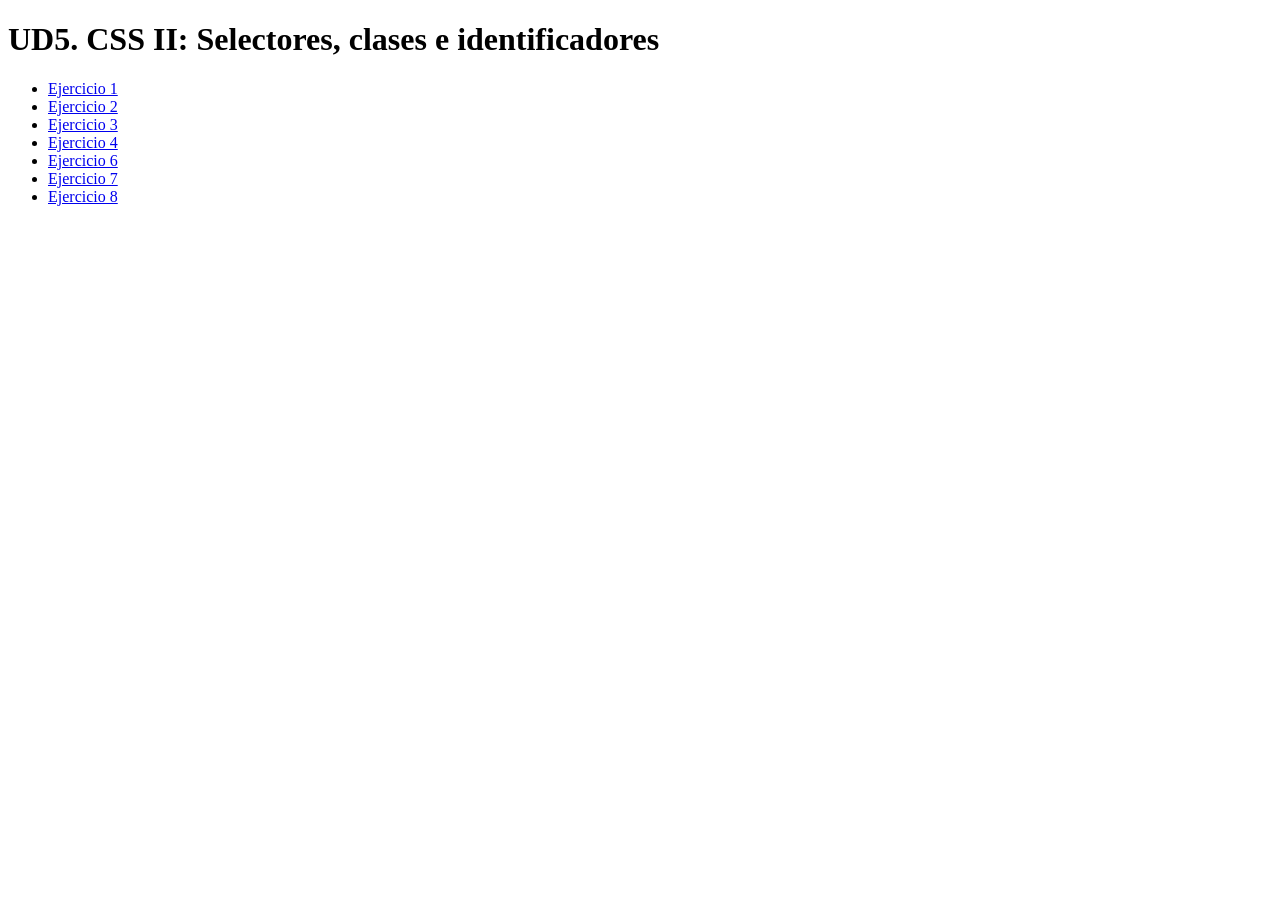
<file: index.html>
<!DOCTYPE html>
<html lang="es">
<head>
    <meta charset="UTF-8">
    <meta name="viewport" content="width=device-width, initial-scale=1.0">
    <title>UD5. CSS II - Ejercicios resueltos</title>
</head>
<body>
    <h1>UD5. CSS II: Selectores, clases e identificadores</h1>
    <ul>
        <li><a href="ej1/ej1.html">Ejercicio 1</a></li>
        <li><a href="ej2/ej2.html">Ejercicio 2</a></li>
        <li><a href="ej3/ej3.html">Ejercicio 3</a></li>
        <li><a href="ej4/ej4.html">Ejercicio 4</a></li>
        <li><a href="ej6/ej6.html">Ejercicio 6</a></li>
        <li><a href="ej7/ej7.html">Ejercicio 7</a></li>
        <li><a href="ej8/ej8.html">Ejercicio 8</a></li>
    </ul>

</body>
</html>
</file>
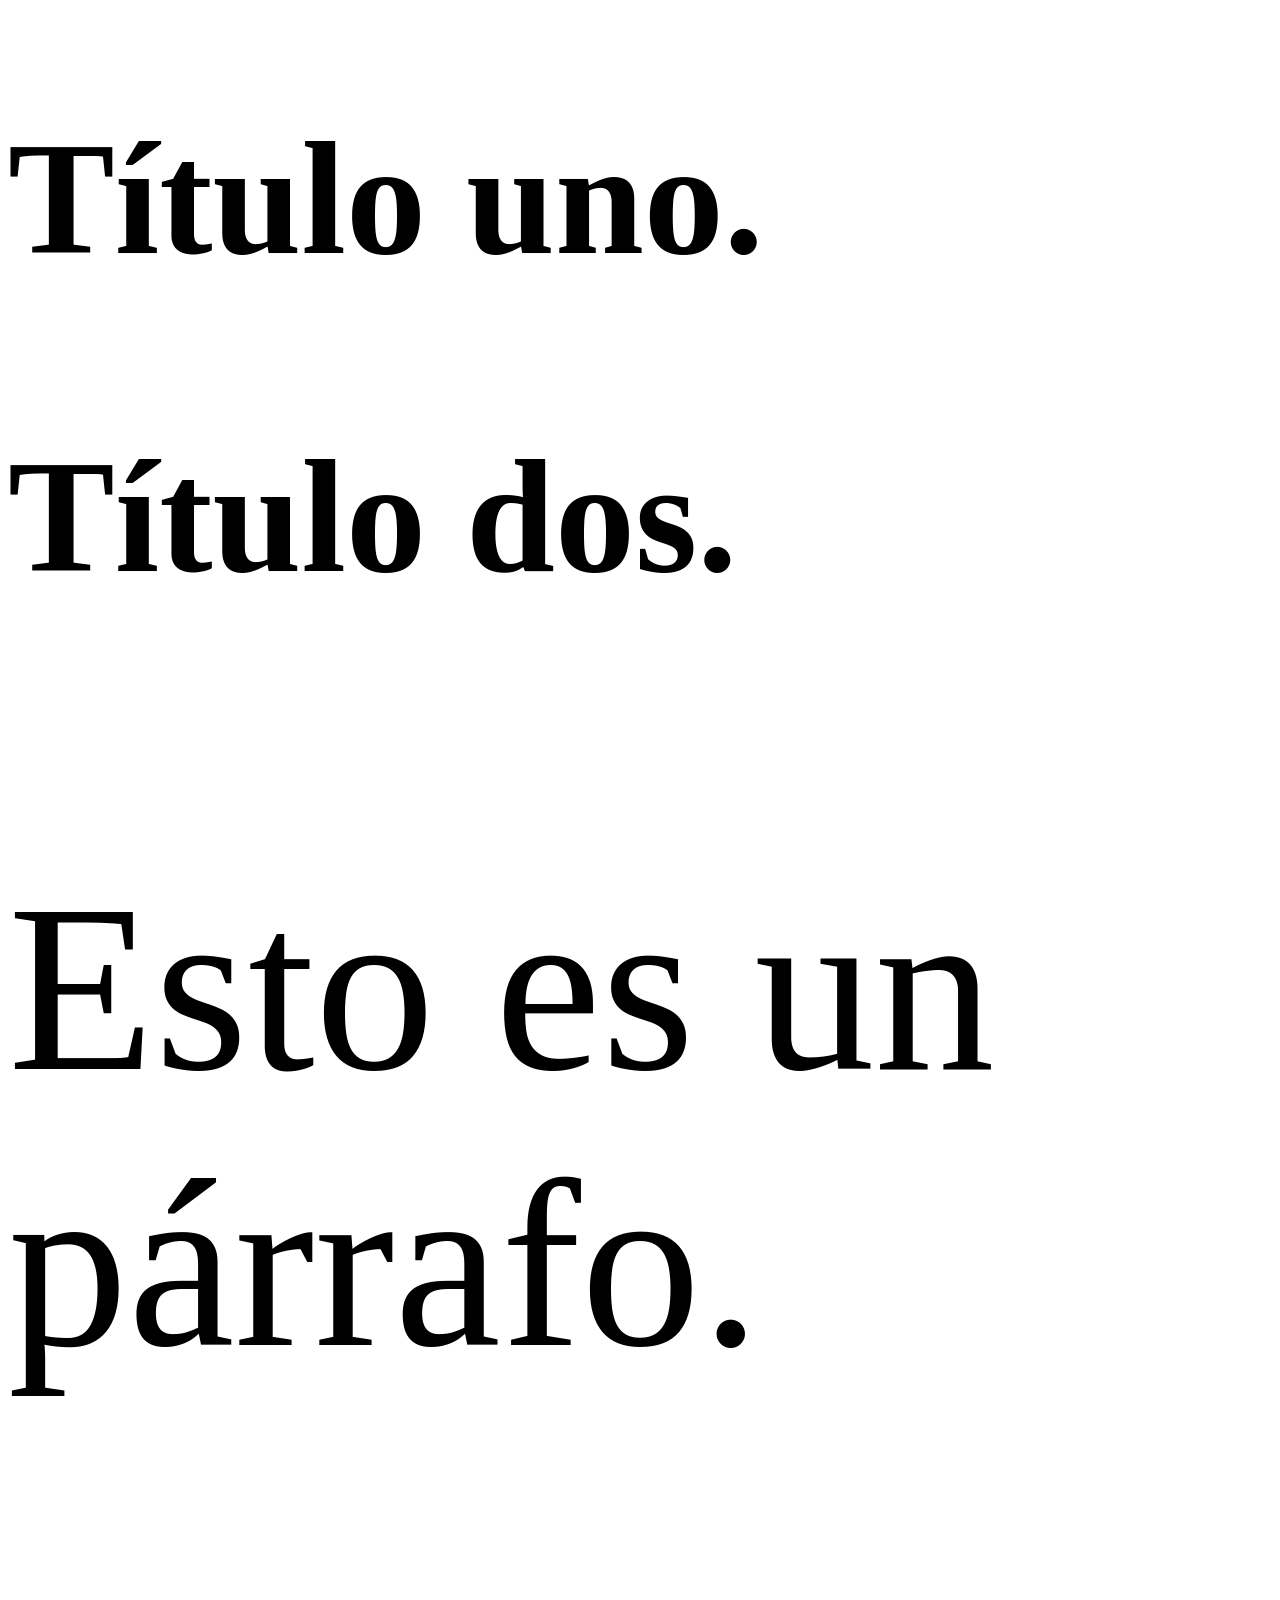
<file: ej1/ej1.html>
<!DOCTYPE html>
<html lang="es">
<head>
    <meta charset="UTF-8">
    <meta name="viewport" content="width=device-width, initial-scale=1.0">
    <title>Ejercicio 1: Selector encadenado con particularidades</title>
    <link rel="stylesheet" type="text/css" href="estilos1.css">
</head>
<body>
    <h1>Título uno.</h1>
    <h2>Título dos.</h2>
    <p>Esto es un párrafo.</p>
</body>
</html>
</file>
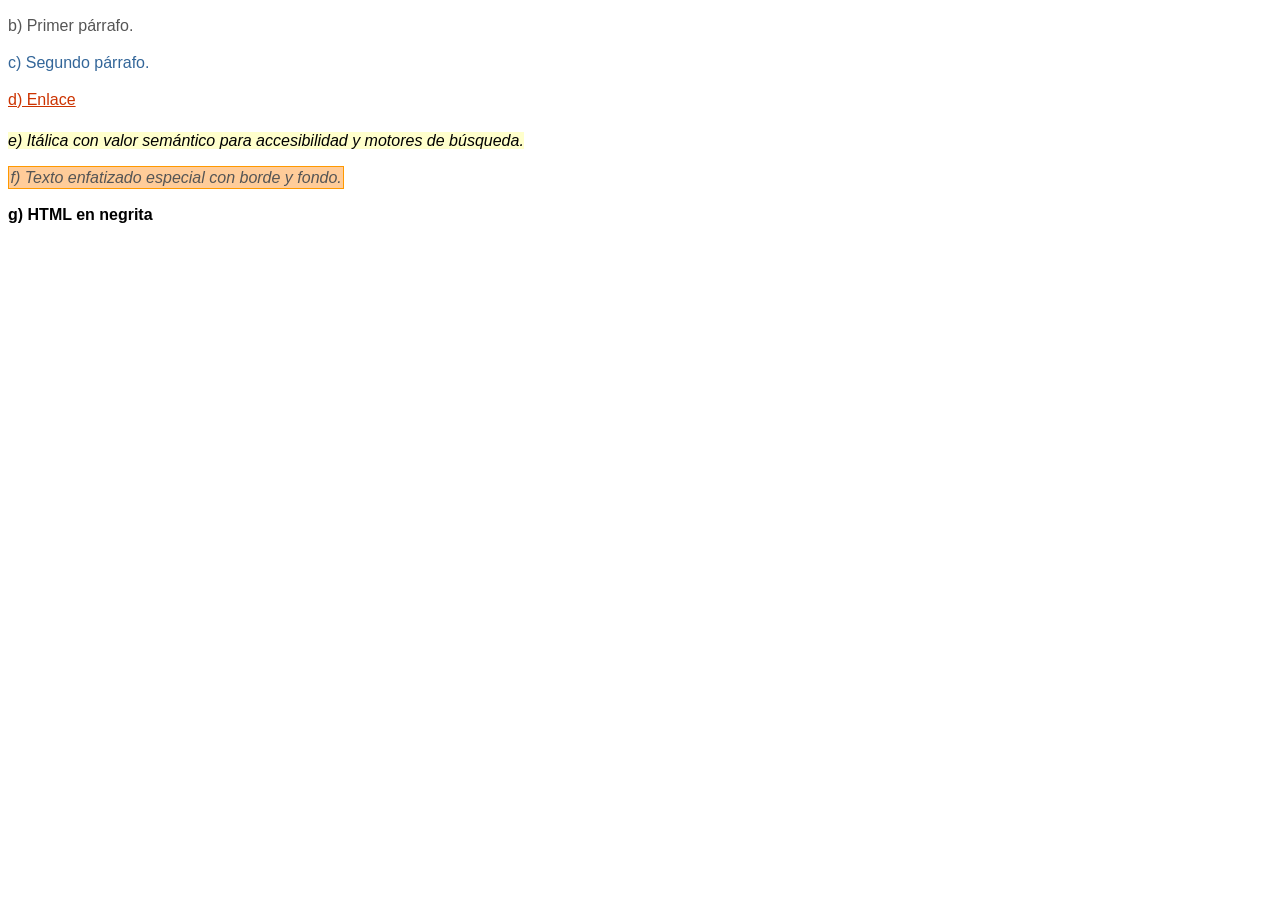
<file: ej2/ej2.html>
<!DOCTYPE html>
<html lang="es">
<head>
    <meta charset="UTF-8">
    <meta name="viewport" content="width=device-width, initial-scale=1.0">
    <title>Ejercicio 2: Aplicación de selectores</title>
    <link rel="stylesheet" type="text/css" href="estilos2.css">
</head>
<body>
    <!-- b) -->
    <p>b) Primer párrafo.</p>

    <!-- c) -->
    <div id="primero">
        <p>c) Segundo párrafo.</p>
    </div>

    <!-- d) -->
    <a href="https://www.google.com/">d) Enlace</a>

    <!-- e) -->
    <br><br>
    <div id="segundo">
        <em>e) Itálica con valor semántico para accesibilidad y motores de búsqueda.</em>
    </div>

    <!-- f) -->
     <p><em class="especial">f) Texto enfatizado especial con borde y fondo.</em></p>

    <!-- g) -->
    <div class="normal">
        <span>g) HTML en negrita</span>
    </div>
</body>
</html>
</file>
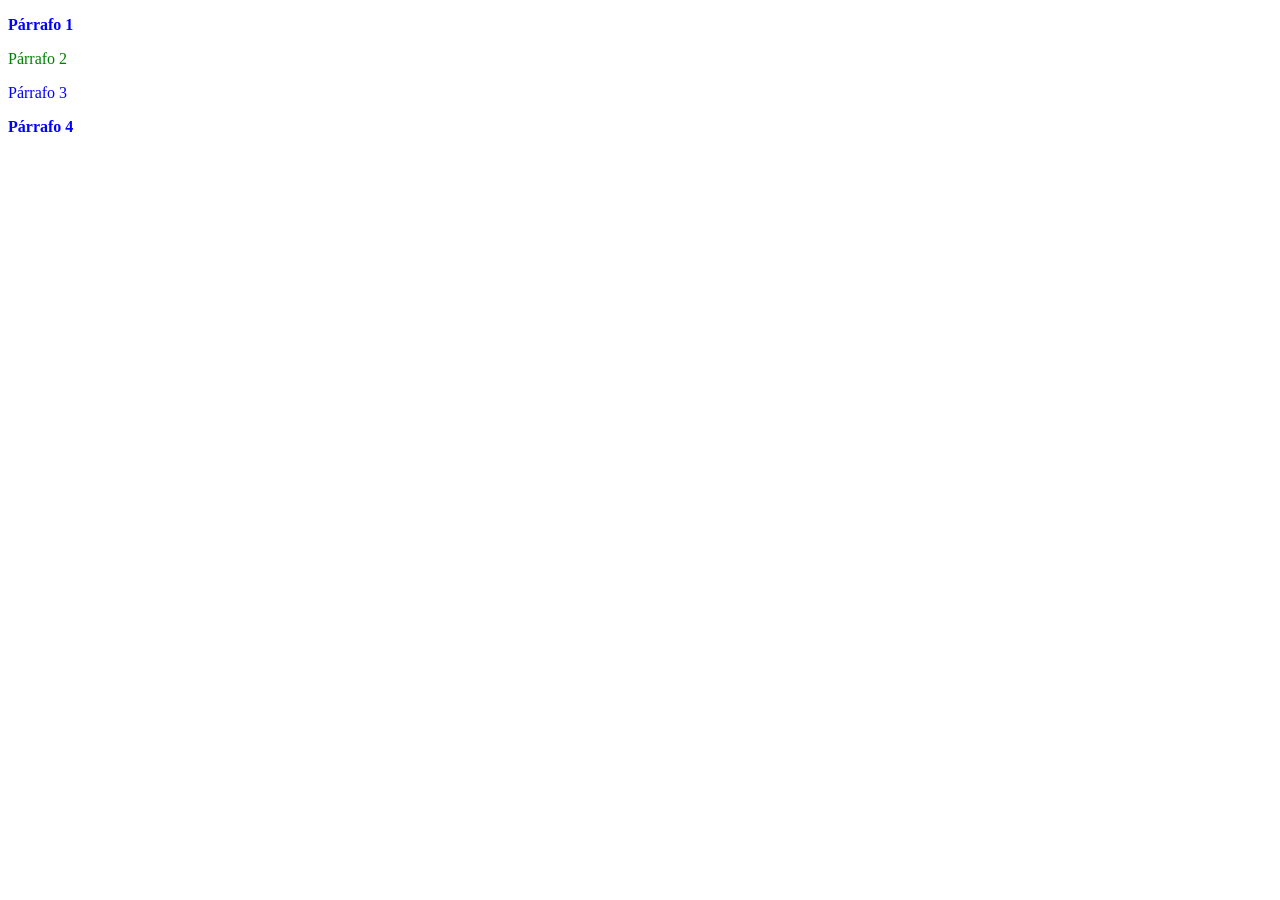
<file: ej3/ej3.html>
<!DOCTYPE html>
<html lang="es">
<head>
    <meta charset="UTF-8">
    <meta name="viewport" content="width=device-width, initial-scale=1.0">
    <title>Ejercicio 3:</title>
    <link rel="stylesheet" type="text/css" href="estilos3.css">
</head>
<body>
    <p id="p1">Párrafo 1</p>
    <p id="p2">Párrafo 2</p>
    <p id="p3">Párrafo 3</p>
    <p id="p4">Párrafo 4</p>
</body>
</html>
</file>
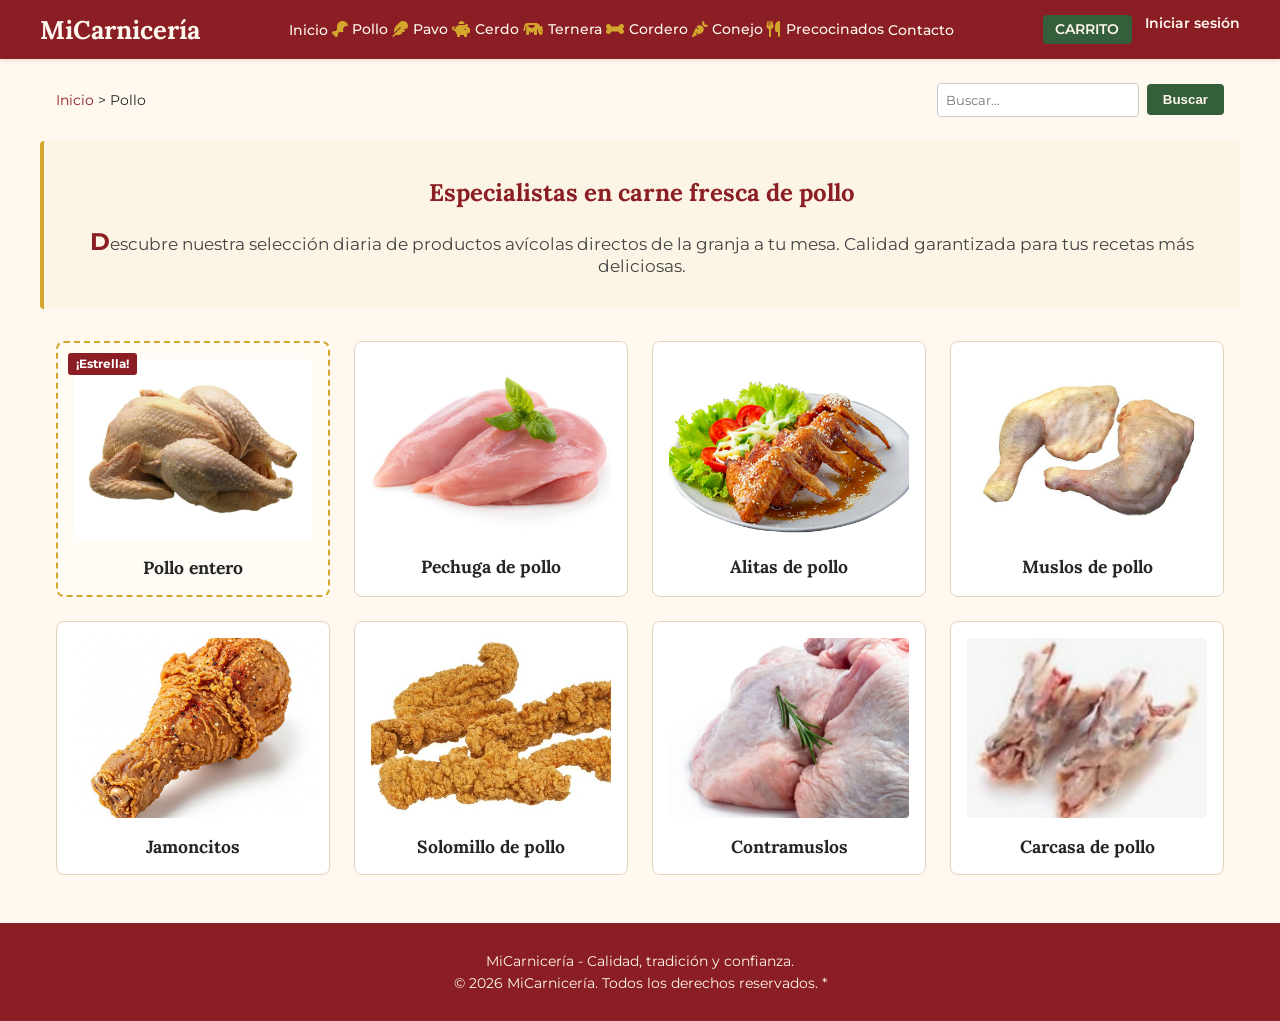
<file: ej4/ej4.html>
<!DOCTYPE html>
<html lang="es">

<head>
    <meta charset="UTF-8">
    <meta name="viewport" content="width=device-width, initial-scale=1.0">
    <title>Ejercicio 4 - MiCarnicería</title>
    
    <!-- Tipografías de Google Fonts: Montserrat y Lora -->
    <link rel="preconnect" href="https://fonts.googleapis.com">
    <link rel="preconnect" href="https://fonts.gstatic.com" crossorigin>
    <link href="https://fonts.googleapis.com/css2?family=Lora:wght@500;600;700&family=Montserrat:wght@400;500;600;700&display=swap" rel="stylesheet">

    <!-- Añade Font Awesome -->
    <link rel="stylesheet" href="https://cdnjs.cloudflare.com/ajax/libs/font-awesome/6.4.0/css/all.min.css">

    <!-- Enlace a la hoja de estilos externa -->
    <link rel="stylesheet" href="estilos4.css">
</head>

<body>

    <!-- Cabecera y menú de navegación -->
    <header>
        <div class="header-container">
            <div class="logo">
                <h1>MiCarnicería</h1>
            </div>

            <nav class="header-nav" aria-label="Navegación principal">
                <a href="index.html">Inicio</a>
                
                <a href="pollo.html" title="Pollo">
                    <i class="fa-solid fa-drumstick-bite" aria-hidden="true"></i> Pollo
                </a>

                <a href="pavo.html" title="Pavo">
                    <i class="fa-solid fa-feather" aria-hidden="true"></i> Pavo
                </a>

                <a href="cerdo.html" title="Cerdo">
                    <i class="fa-solid fa-piggy-bank" aria-hidden="true"></i> Cerdo
                </a>

                <a href="ternera.html" title="Ternera">
                    <i class="fa-solid alt fa-cow" aria-hidden="true"></i> Ternera
                </a>

                <a href="cordero.html" title="Cordero">
                    <i class="fa-solid fa-bone" aria-hidden="true"></i> Cordero
                </a>

                <a href="conejo.html" title="Conejo">
                    <i class="fa-solid fa-carrot" aria-hidden="true"></i> Conejo
                </a>

                <a href="precocinados.html" title="Precocinados">
                    <i class="fa-solid fa-utensils" aria-hidden="true"></i> Precocinados
                </a>

                <a href="contacto.html">Contacto</a>
            </nav>

            <div class="user-actions">
                <!-- Usamos una clase aquí para practicar selectores de clase -->
                <a href="carrito.html" class="btn-carrito">CARRITO</a>
                <a href="login.html">Iniciar sesión</a>
            </div>
        </div>
    </header>

    <!-- Contenido principal -->
    <main>

        <!-- Ruta de navegación y buscador -->
        <section class="utility-bar">
            <nav class="breadcrumbs" aria-label="Ruta de navegación">
                <a href="index.html">Inicio</a> > <span>Pollo</span>
            </nav>

            <form action="pollo.html" method="get" role="search">
                <input type="search" id="buscar" name="buscar" placeholder="Buscar...">
                <button type="submit">Buscar</button>
            </form>
        </section>

        <!-- Sección de bienvenida con ID único para practicar Identificadores -->
        <section id="seccion-bienvenida" class="intro-seccion">
            <h2>Especialistas en carne fresca de pollo</h2>
            <p>Descubre nuestra selección diaria de productos avícolas directos de la granja a tu mesa. Calidad garantizada para tus recetas más deliciosas.</p>
        </section>

        <!-- Galería de productos -->
        <section class="catalog-container" aria-label="Catálogo de productos de pollo">
            <div class="product-grid">

                <!-- Producto destacado usando Clase e ID combinados o clases de oferta -->
                <article class="product-card item-destacado" id="producto-estrella">
                    <a href="producto1.html">
                        <img src="imagenes/pollo1.jpg" alt="Pollo entero fresco">
                    </a>
                    <h3>Pollo entero</h3>
                </article>

                <article class="product-card">
                    <a href="producto2.html">
                        <img src="imagenes/pollo2.jpg" alt="Pechuga de pollo limpia">
                    </a>
                    <h3>Pechuga de pollo</h3>
                </article>

                <article class="product-card">
                    <a href="producto3.html">
                        <img src="imagenes/pollo3.jpg" alt="Alitas de pollo frescas">
                    </a>
                    <h3>Alitas de pollo</h3>
                </article>

                <article class="product-card">
                    <a href="producto4.html">
                        <img src="imagenes/pollo4.jpg" alt="Muslos de pollo frescos">
                    </a>
                    <h3>Muslos de pollo</h3>
                </article>

                <article class="product-card">
                    <a href="producto5.html">
                        <img src="imagenes/pollo5.jpg" alt="Jamoncitos de pollo">
                    </a>
                    <h3>Jamoncitos</h3>
                </article>

                <article class="product-card">
                    <a href="producto6.html">
                        <img src="imagenes/pollo6.jpg" alt="Solomillo de pollo jugoso">
                    </a>
                    <h3>Solomillo de pollo</h3>
                </article>

                <article class="product-card">
                    <a href="producto7.html">
                        <img src="imagenes/pollo7.jpg" alt="Contramuslos de pollo">
                    </a>
                    <h3>Contramuslos</h3>
                </article>

                <article class="product-card">
                    <a href="producto8.html">
                        <img src="imagenes/pollo8.jpg" alt="Carcasa de pollo para caldo">
                    </a>
                    <h3>Carcasa de pollo</h3>
                </article>

            </div>
        </section>

    </main>

    <!-- Pie de página -->
    <footer>
        <p>MiCarnicería - Calidad, tradición y confianza.</p>
        <p>© 2026 MiCarnicería. Todos los derechos reservados.</p>
    </footer>

</body>
</html>
</file>
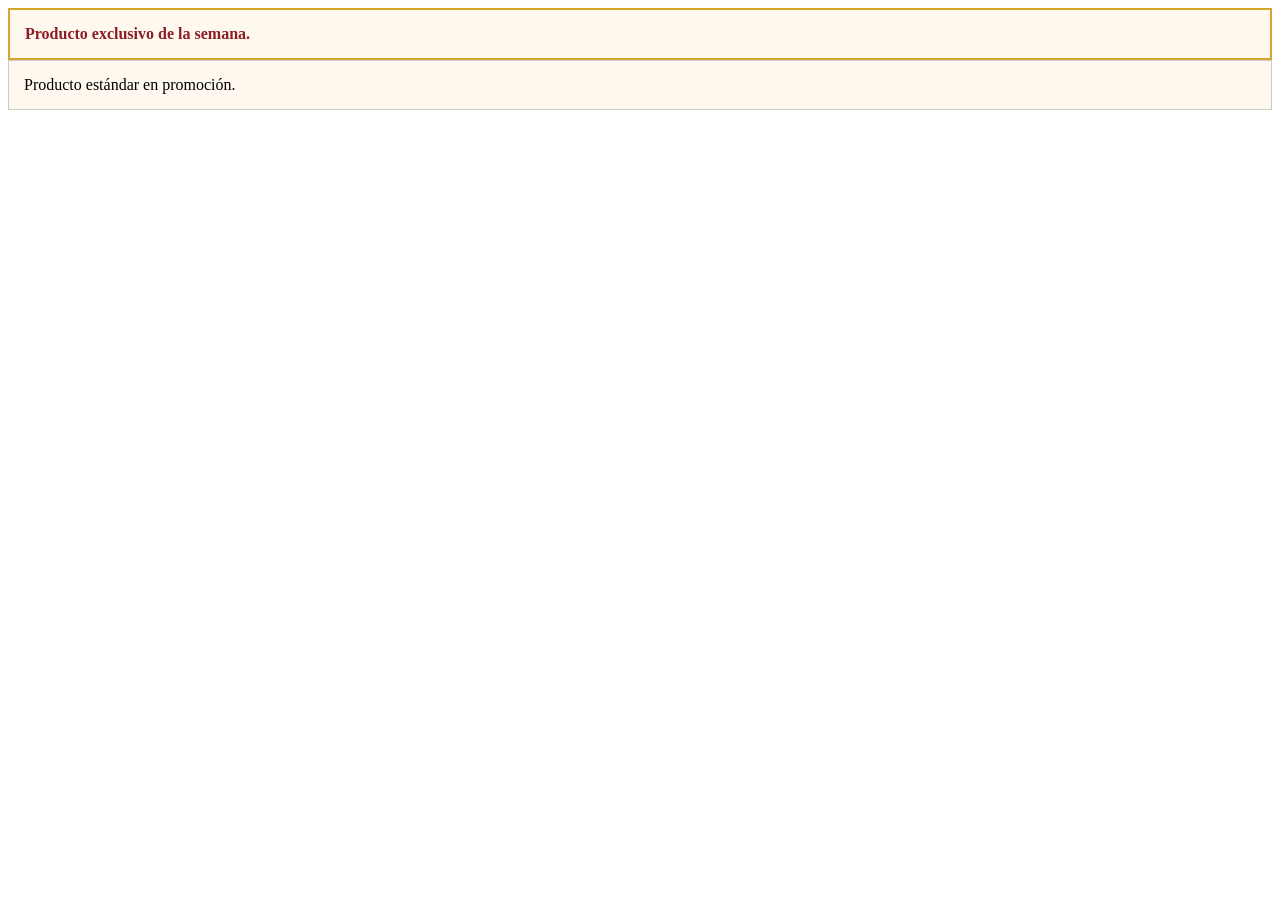
<file: ej6/ej6.html>
<!DOCTYPE html>
<html lang="es">
<head>
    <meta charset="UTF-8">
    <meta name="viewport" content="width=device-width, initial-scale=1.0">
    <title>Ejercicio 6: Identificadores y clases</title>
    <link rel="stylesheet" type="text/css" href="estilos6.css">
</head>
<body>
    <div id="destacado" class="caja-oferta">
        Producto exclusivo de la semana.
    </div>

    <div class="caja-oferta">
        Producto estándar en promoción.
    </div>
</body>
</html>
</file>
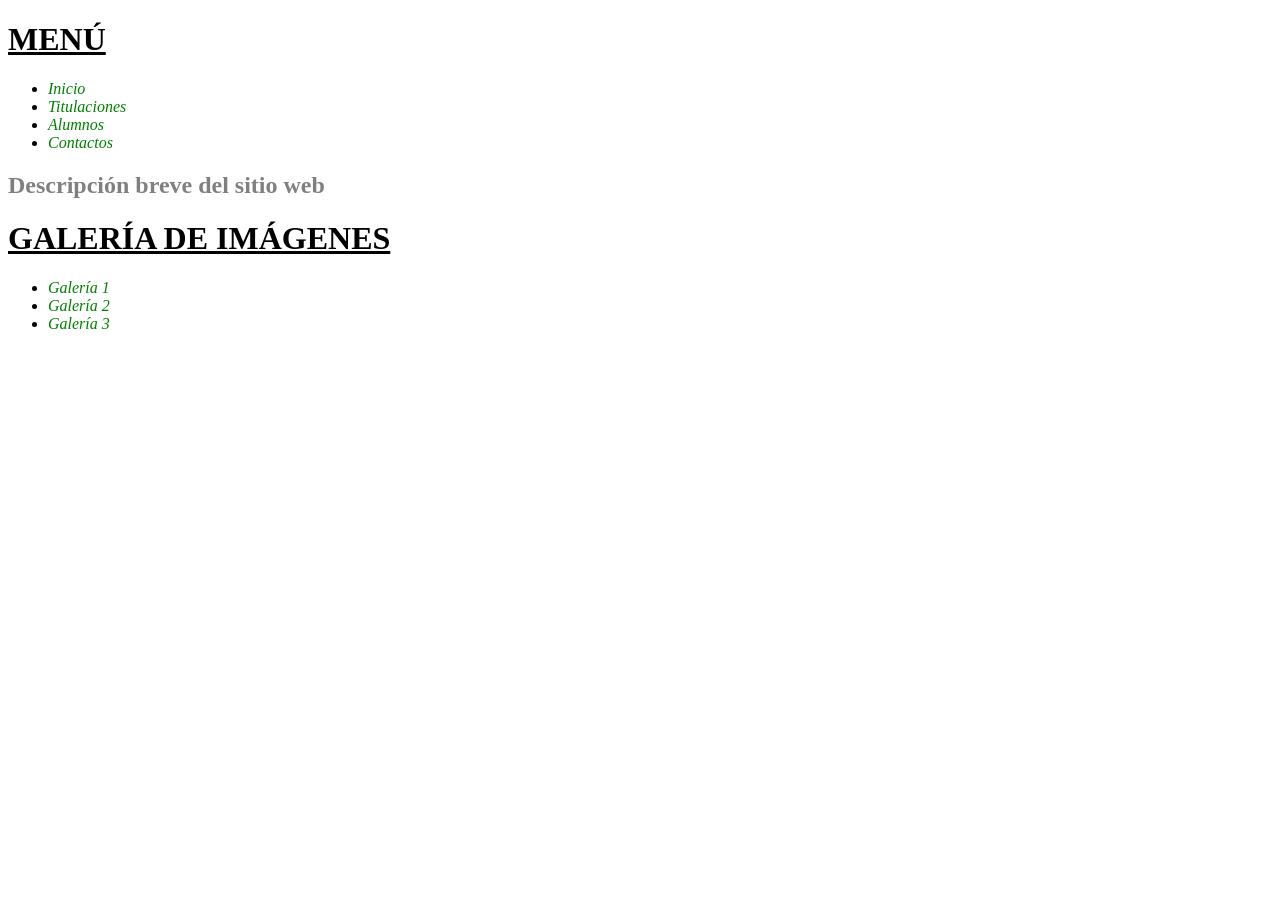
<file: ej7/ej7.html>
<!DOCTYPE html>
<html lang="es">
<head>
    <meta charset="UTF-8">
    <meta name="viewport" content="width=device-width, initial-scale=1.0">
    <title>Ejercicio 7:</title>
    <link rel="stylesheet" type="text/css" href="estilos7.css">
</head>
<body>
    <h1 class="titulo-impar">MENÚ</h1>
    <ul>
        <li><a href="#p1" id="p1">Inicio</a></li>
        <li><a href="#p2" id="p2">Titulaciones</a></li>
        <li><a href="#p3" id="p3">Alumnos</a></li>
        <li><a href="#p4" id="p4">Contactos</a></li>
    </ul>

    <h2 class="titulo-par">Descripción breve del sitio web</h2>

    <h1 class="titulo-impar">GALERÍA DE IMÁGENES</h1>
    <ul>
        <li><a href="#g1" id="g1">Galería 1</a></li>
        <li><a href="#g2" id="g2">Galería 2</a></li>
        <li><a href="#g3" id="g3">Galería 3</a></li>
    </ul>
</body>
</html>
</file>
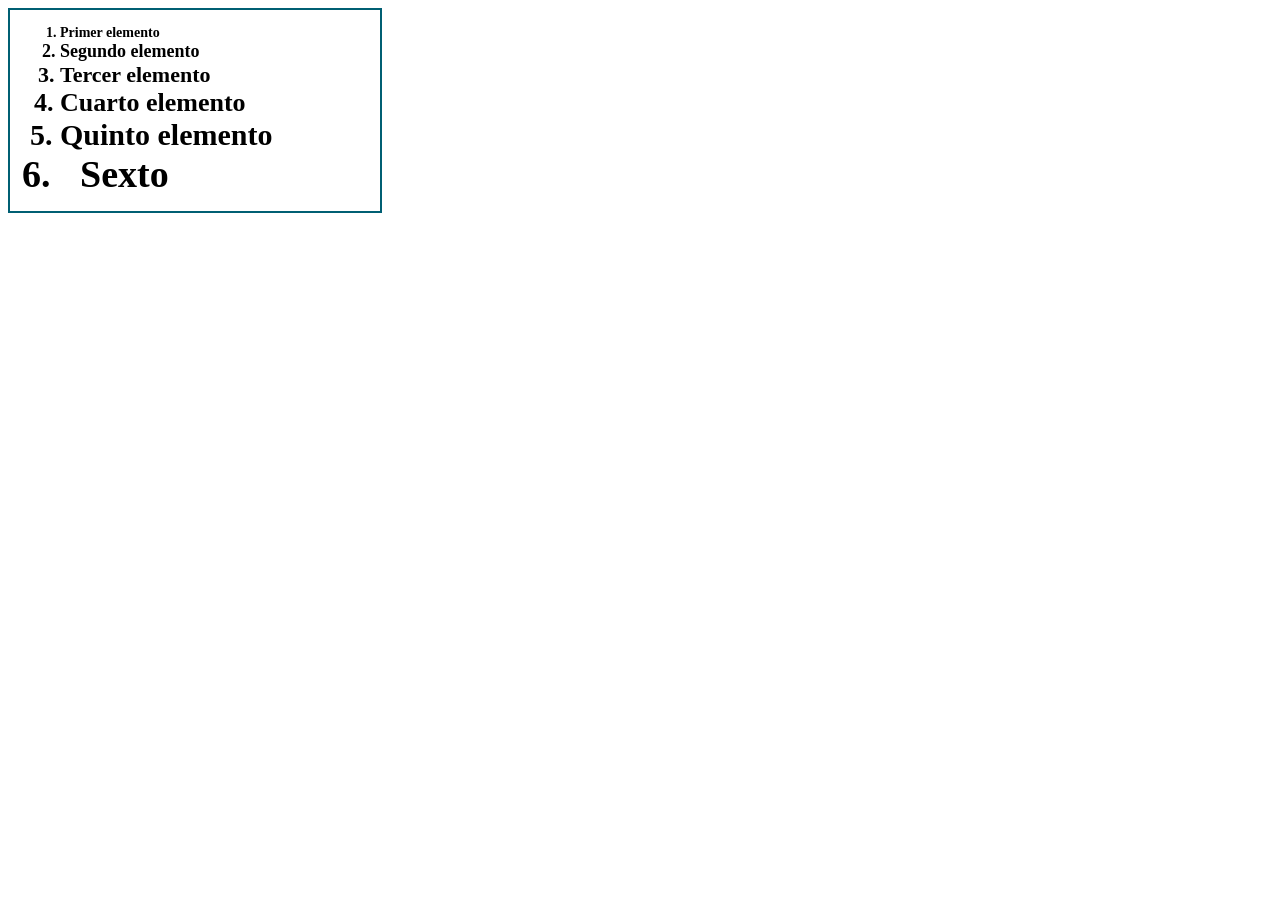
<file: ej8/ej8.html>
<!DOCTYPE html>
<html lang="es">
<head>
    <meta charset="UTF-8">
    <meta name="viewport" content="width=device-width, initial-scale=1.0">
    <title>Ejercicio 8:</title>
    <link rel="stylesheet" type="text/css" href="estilos8.css">
</head>
<body>
    <div class="container">
        <ol>
            <li>Primer elemento</li>
            <li>Segundo elemento</li>
            <li>Tercer elemento</li>
            <li>Cuarto elemento</li>
            <li>Quinto elemento</li>
            <li class="sexto">Sexto</li>
        </ol>
    </div>
</body>
</html>
</file>
<file: ej1/estilos1.css>
h1, h2, p {
    color: black;
}

h1, h2 {
    font-size: 10em;
}

p {
    font-size: 15em;
}
</file>
<file: ej2/estilos2.css>
/* Apartado a)*/
body {
    font: 1em/1.3 Arial, Helvetica, sans-serif;
}

/* Apartado b)*/
p {
    color: #555;
}

/* Apartado c)*/
#primero p {
    color: #336699;
}

/* Apartado d)*/
a {
    color: #CC3300;
}

/* Apartado e)*/
#segundo em {
    background: #FFFFCC;
}

/* Apartado f)*/
em.especial {
    background: #FFCC99;
    border: 1px solid #FF9900;
    padding: .1em;
}

/* Apartado g)*/
.normal span {
    font-weight: bold;
}
</file>
<file: ej3/estilos3.css>
p#p1, p#p3, p#p4 {
    color: blue;
}

p#p2 {
    color: green;
}

p#p1, p#p4 {
    font-weight: bold;
}
</file>
<file: ej4/estilos4.css>
/* ==========================================================================
   1. VARIABLES Y ESTILOS BASE
   ========================================================================== */
:root {
    --color-primary: #8B1E24;     /* Rojo oscuro */
    --color-secondary: #355E3B;   /* Verde oscuro */
    --color-accent: #D4A72C;      /* Dorado */
    --color-bg: #FFF8EE;          /* Crema */
    --color-text: #252525;        /* Gris oscuro */
    --max-width: 1200px;
}

/* Selector universal (*) */
* {
    box-sizing: border-box;
}

body {
    font-family: 'Montserrat', sans-serif;
    margin: 0;
    padding: 0;
    background-color: var(--color-bg);
    color: var(--color-text);
}

/* Selector de etiqueta */
h1, h2, h3 {
    font-family: 'Lora', serif;
    color: var(--color-primary);
}

/* ==========================================================================
   2. CABECERA Y NAVEGACIÓN (Selectores Descendientes y Pseudoclases)
   ========================================================================== */
header {
    background-color: var(--color-primary);
    color: #FFF8EE;
    padding: 0.8rem 1.5rem;
    box-shadow: 0 2px 4px rgba(0, 0, 0, 0.1);
}

.header-container {
    max-width: var(--max-width);
    margin: 0 auto;
    display: flex;
    justify-content: space-between;
    align-items: center;
    gap: 1rem;
}

.logo h1 {
    margin: 0;
    font-size: 1.6rem;
    color: #FFF8EE;
    white-space: nowrap;
}

/* Selector Descendiente: Aplica a los enlaces dentro de .header-nav */
.header-nav a {
    display: inline-flex;
    align-items: center;
    gap: 0.3rem;
    text-decoration: none;
    color: #FFF8EE;
    font-weight: 500;
    font-size: 0.9rem;
    transition: color 0.2s ease;
    white-space: nowrap;
}

/* Pseudoclase a:hover y a:visited */
.header-nav a:hover {
    color: var(--color-accent);
}

.header-nav a:visited {
    color: #fce29d; /* Color especial para enlaces visitados del menú */
}

.header-nav a i {
    font-size: 1rem;
    color: var(--color-accent);
}

/* Selector de Clase (.user-actions) */
.user-actions {
    display: flex;
    gap: 0.8rem;
    white-space: nowrap;
}

.user-actions a {
    text-decoration: none;
    color: #FFF8EE;
    font-weight: 600;
    font-size: 0.85rem;
    transition: color 0.2s ease;
}

/* Selector de Clase específico combinando etiqueta y clase */
a.btn-carrito {
    background-color: var(--color-secondary);
    padding: 0.4rem 0.8rem;
    border-radius: 4px;
}

/* ==========================================================================
   3. IDENTIFICADORES Y CLASES DE CONTENIDO (Tema 3 del temario)
   ========================================================================== */

/* Identificador (ID): Selector único #seccion-bienvenida */
#seccion-bienvenida {
    max-width: var(--max-width);
    margin: 1.5rem auto;
    padding: 1rem;
    text-align: center;
    background-color: #fcf4e4;
    border-left: 4px solid var(--color-accent);
    border-radius: 4px;
}

/* Identificador dependiente (Aplica sólo a párrafos dentro del ID) */
#seccion-bienvenida p {
    font-size: 1.05rem;
    color: #444;
}

/* Pseudoelemento ::first-letter aplicado al párrafo de bienvenida */
#seccion-bienvenida p::first-letter {
    font-size: 1.5rem;
    font-weight: bold;
    color: var(--color-primary);
}

/* ==========================================================================
   4. BARRA DE UTILIDADES (BREADCRUMBS Y BUSCADOR)
   ========================================================================== */
.utility-bar {
    max-width: var(--max-width);
    margin: 1.5rem auto;
    padding: 0 1rem;
    display: flex;
    justify-content: space-between;
    align-items: center;
    flex-wrap: wrap;
    gap: 1rem;
}

.breadcrumbs {
    font-size: 0.9rem;
}

.breadcrumbs a {
    color: var(--color-primary);
    text-decoration: none;
}

.breadcrumbs a:hover {
    text-decoration: underline;
}

form[role="search"] {
    display: flex;
    gap: 0.5rem;
    align-items: center;
}

form[role="search"] input[type="search"] {
    padding: 0.5rem;
    border: 1px solid #ccc;
    border-radius: 4px;
    font-family: 'Montserrat', sans-serif;
}

form[role="search"] button[type="submit"] {
    background-color: var(--color-secondary);
    color: #FFF8EE;
    border: none;
    padding: 0.5rem 1rem;
    border-radius: 4px;
    font-weight: 600;
    cursor: pointer;
    transition: background-color 0.2s ease;
}

/* Pseudoclase :focus para accesibilidad en el input de búsqueda */
form[role="search"] input[type="search"]:focus {
    outline: 2px solid var(--color-accent);
    border-color: transparent;
}

/* ==========================================================================
   5. CATÁLOGO Y PSEUDOCLASES DE POSICIÓN (:first-child)
   ========================================================================== */
.catalog-container {
    max-width: var(--max-width);
    margin: 2rem auto;
    padding: 0 1rem;
}

.product-grid {
    display: grid;
    grid-template-columns: repeat(auto-fill, minmax(220px, 1fr));
    gap: 1.5rem;
}

.product-card {
    background-color: #ffffff;
    border: 1px solid #e2d4be;
    border-radius: 8px;
    overflow: hidden;
    text-align: center;
    padding: 1rem;
    position: relative; 
    transition: transform 0.2s ease, box-shadow 0.2s ease, border-color 0.2s ease;
}

/* Pseudoclase de posición: :first-child (La primera tarjeta del catálogo) */
.product-grid .product-card:first-child {
    background-color: #fffcf5;
    border: 2px dashed var(--color-accent);
}

/* Pseudoelemento ::before para añadir una etiqueta visual de "Destacado" al primer elemento */
.product-grid .product-card:first-child::before {
    content: "¡Estrella!";
    position: absolute;
    top: 10px;
    left: 10px;
    background-color: var(--color-primary);
    color: white;
    font-size: 0.75rem;
    padding: 0.2rem 0.5rem;
    border-radius: 3px;
    font-weight: bold;
}

.product-card:hover {
    transform: translateY(-4px);
    box-shadow: 0 4px 12px rgba(139, 30, 36, 0.15);
    border-color: var(--color-accent);
}

.product-card img {
    width: 100%;
    height: 180px;
    object-fit: cover;
    border-radius: 4px;
}

.product-card h3 {
    margin: 0.8rem 0 0 0;
    font-size: 1.1rem;
    color: var(--color-text);
    transition: color 0.2s ease;
}

.product-card:hover h3 {
    color: var(--color-primary);
}

/* ==========================================================================
   6. PIE DE PÁGINA Y PSEUDOELEMENTOS DE TEXTO (::after)
   ========================================================================== */
footer {
    background-color: var(--color-primary);
    color: #FFF8EE;
    margin-top: 3rem;
    padding: 1.5rem 1rem;
    text-align: center;
    font-size: 0.9rem;
}

footer p {
    margin: 0.3rem 0;
}

/* Pseudoelemento ::after para añadir un asterisco o texto automático al final del footer */
footer p:last-child::after {
    content: " *";
}
</file>
<file: ej6/estilos6.css>
/* Uso de la CLASE: Se aplica a todas las cajas de oferta (fondo crema) */
.caja-oferta {
    padding: 15px;
    background-color: #FFF8EE;
    border: 1px solid #ccc;
}

/* Uso del IDENTIFICADOR: Solo se aplica al elemento único con id="destacado" */
#destacado {
    font-weight: bold;
    color: #8B1E24;
}

/* COMBINACIÓN de clase e identificador: 
   Aplica solo al elemento que posea AMBAS características */
div.caja-oferta#destacado {
    border: 2px solid #D4A72C; /* Borde dorado exclusivo para el destacado */
}
</file>
<file: ej7/estilos7.css>
/* a) Enlaces por defecto y sin visitar (verde y sin subrayar) 
   Usamos a:link y a de forma combinada para forzar el color verde inicial 
   en cualquier enlace que no haya sido marcado como visitado. */
a {
    color: green;
    text-decoration: none;
    font-weight: normal;
}

/* c) Cuando se haya visitado, aparecerán en negrita y de color negro */
a:target, a:visited {
    color: black;
    font-weight: bold;
}

/* b) Al pasar el ratón sobre los enlaces, deben aparecer de color rojo y subrayados */
a:hover {
    color: red;
    text-decoration: underline;
}

/* d) Elementos de tipo listado siempre aparecerán en cursiva */
li {
    font-style: italic;
}

/* e) Estilos para títulos impares y pares mediante clases */
.titulo-impar {
    color: black;
    text-decoration: underline;
}

.titulo-par {
    color: gray;
    text-decoration: none;
}
</file>
<file: ej8/estilos8.css>
body {
  font-family: "Times New Roman", Times, serif;
  font-weight: bold;
}

/* Contenedor principal con el borde azul */
.container {
  border: 2px solid #005f73;
  padding: 15px 25px;
  width: 320px;
  background-color: #ffffff;
}

ol {
  margin: 0;
  padding-left: 25px;
}

/* Tamaño progresivo para cada elemento */
li:nth-child(1) {
  font-size: 14px;
}

li:nth-child(2) {
  font-size: 18px;
}

li:nth-child(3) {
  font-size: 22px;
}

li:nth-child(4) {
  font-size: 26px;
}

li:nth-child(5) {
  font-size: 30px;
}

li:nth-child(6) {
  font-size: 38px;
}

li.sexto {
  padding-left: 20px; 
}
</file>
